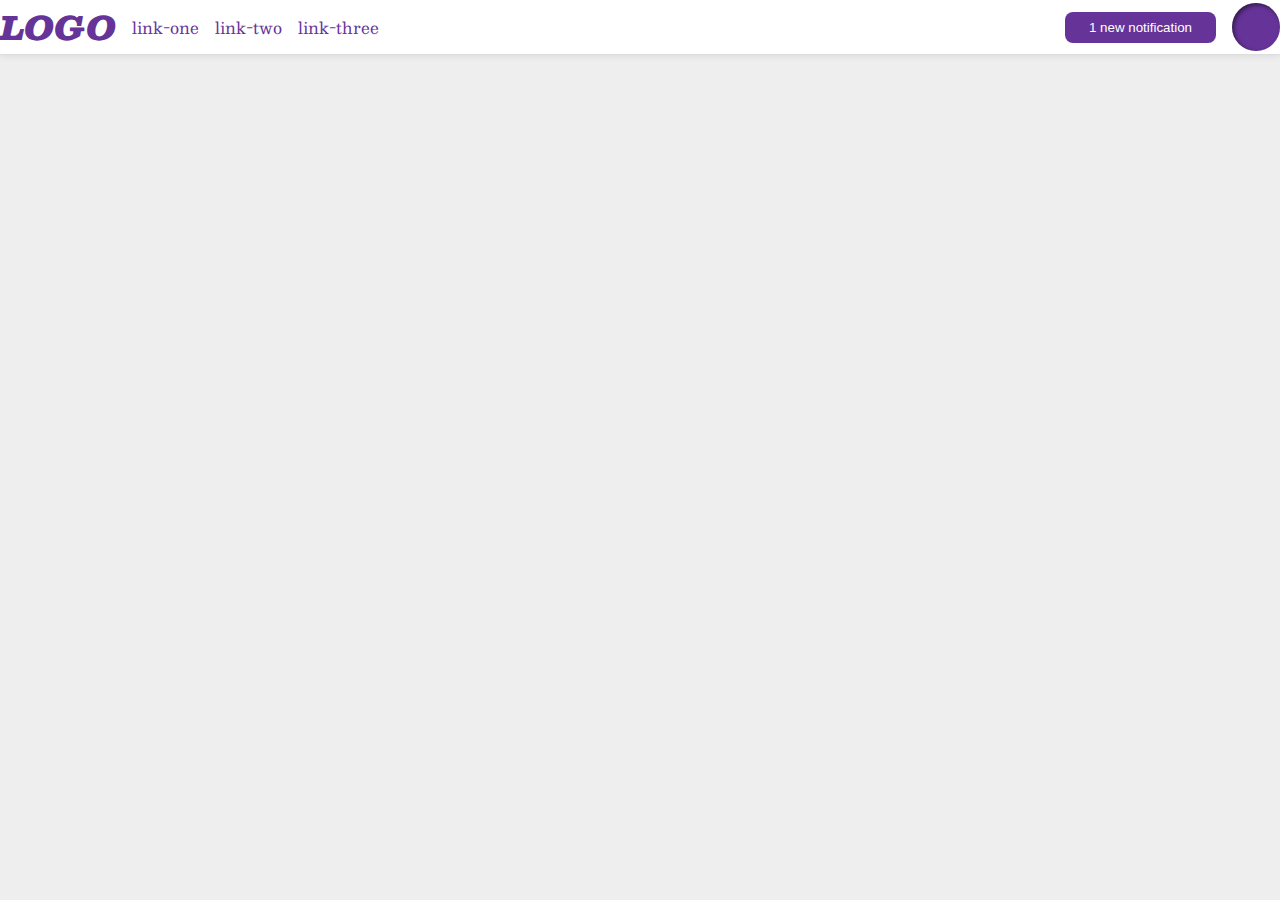
<file: flex/03-flex-header-2/index.html>
<!DOCTYPE html>
<html lang="en">
  <head>
    <meta charset="UTF-8">
    <meta http-equiv="X-UA-Compatible" content="IE=edge">
    <meta name="viewport" content="width=device-width, initial-scale=1.0">
    <title>Flex Header 2</title>
    <link rel="stylesheet" href="style.css">
  </head>
  <body>
    <div class="header">
      <div class="left">
        <div class="logo">
          LOGO
        </div>
        <ul class="links">
          <li><a href="https://google.com">link-one</a></li>
          <li><a href="https://google.com">link-two</a></li>
          <li><a href="https://google.com">link-three</a></li>
        </ul>
      </div>
      <div class="right">
        <button class="notifications">
          1 new notification
        </button>
        <div class="profile-image"></div>
      </div>
    </div>
  </body>
</html>
</file>
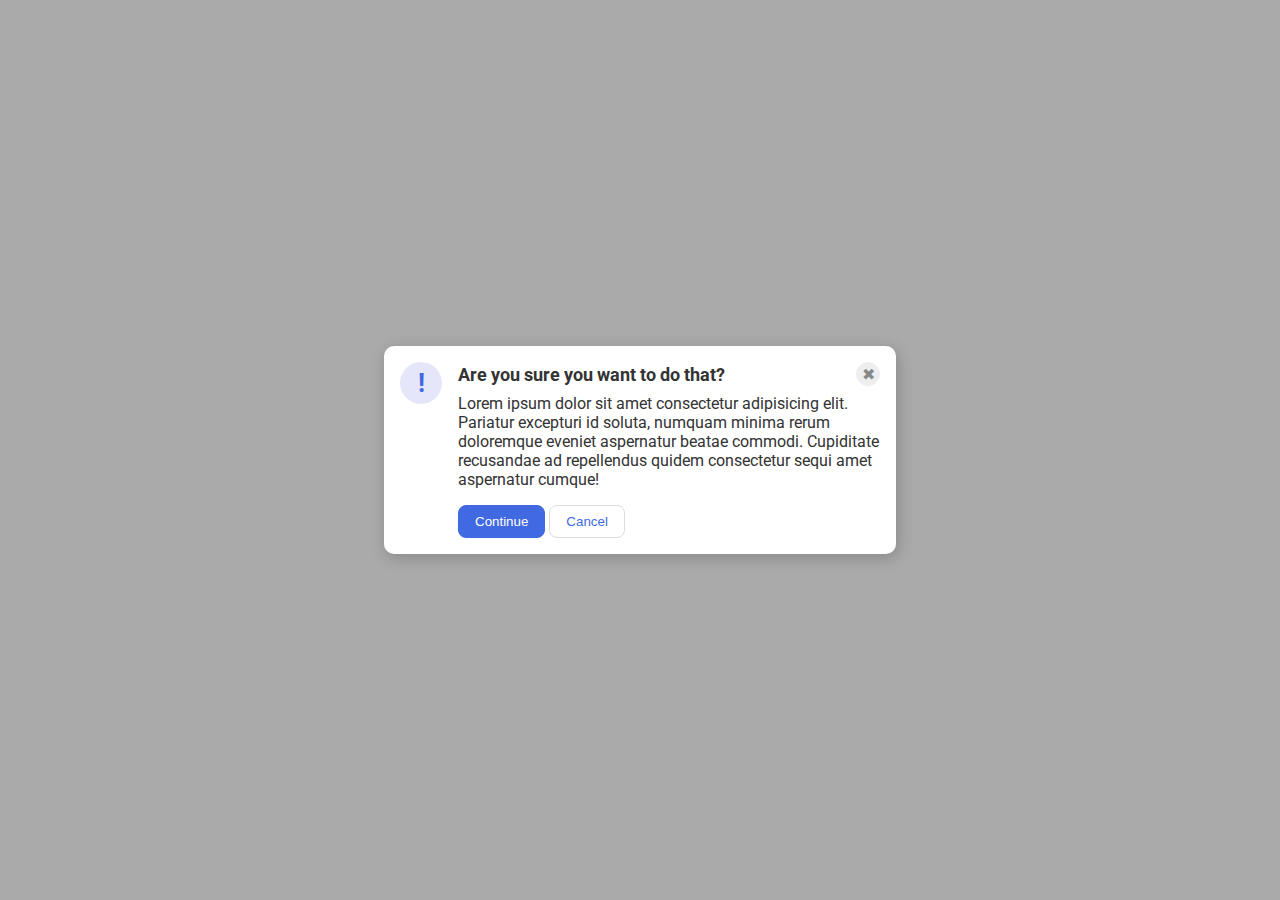
<file: flex/05-flex-modal/index.html>
<!DOCTYPE html>
<html lang="en">
  <head>
    <meta charset="UTF-8">
    <meta http-equiv="X-UA-Compatible" content="IE=edge">
    <meta name="viewport" content="width=device-width, initial-scale=1.0">
    <link rel="stylesheet" href="style.css">
    <title>Modal</title>
  </head>
  <body>
    <div class="modal">
      <div class="icon">!</div>
      <div class="cont">
      <div class="header">Are you sure you want to do that?
      <button class="close-button">✖</button>
      </div>
      <div class="text">Lorem ipsum dolor sit amet consectetur adipisicing elit. Pariatur excepturi id soluta, numquam minima rerum doloremque eveniet aspernatur beatae commodi. Cupiditate recusandae ad repellendus quidem consectetur sequi amet aspernatur cumque!</div>
      <button class="continue">Continue</button>
      <button class="cancel">Cancel</button>
    </div>
    </div>
  </body>
</html>
</file>
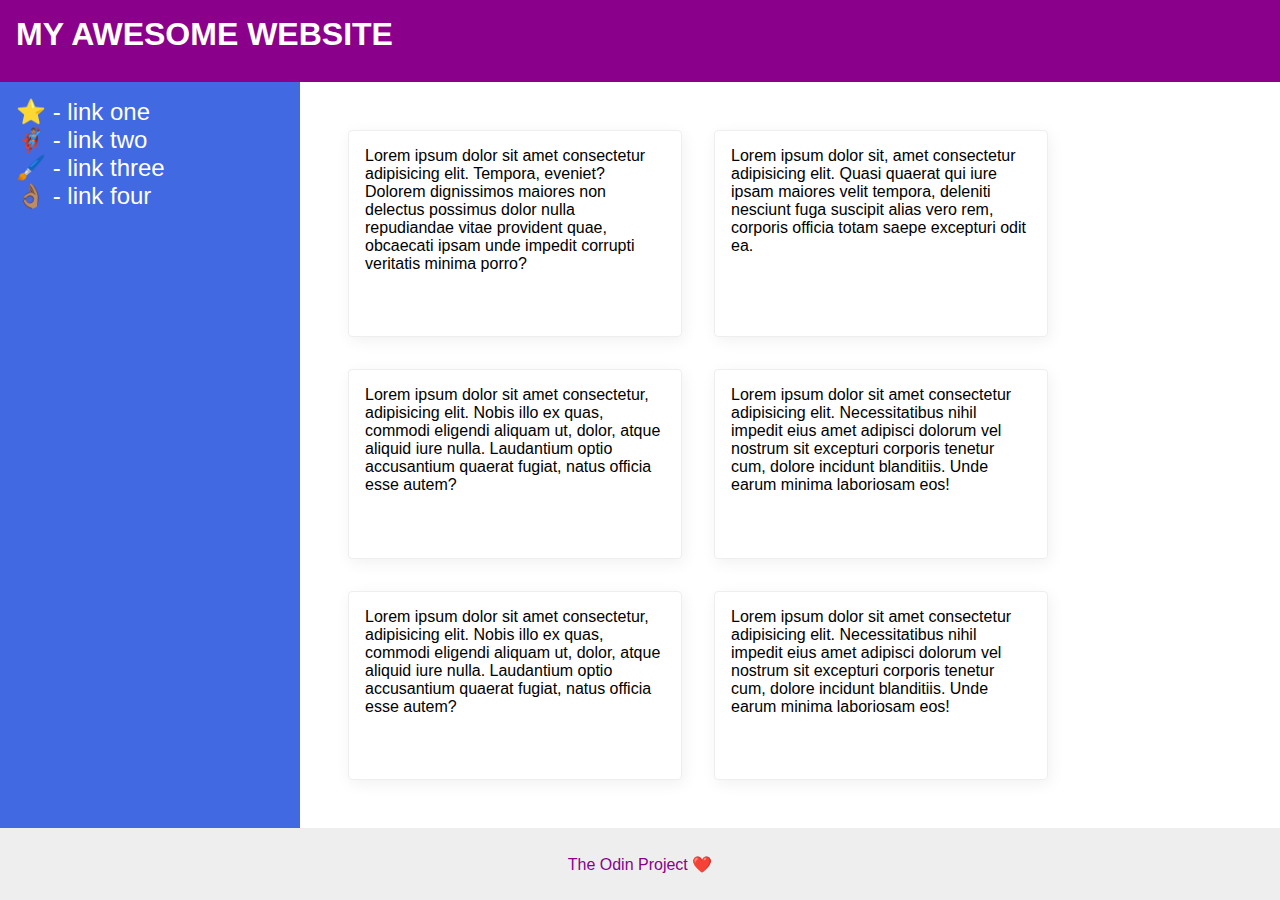
<file: flex/07-flex-layout-2/index.html>
<!DOCTYPE html>
<html lang="en">
  <head>
    <meta charset="UTF-8">
    <meta http-equiv="X-UA-Compatible" content="IE=edge">
    <meta name="viewport" content="width=device-width, initial-scale=1.0">
    <title>The Holy Grail</title>
    <link rel="stylesheet" href="style.css">
  </head>
  <body>
    <div class="header">
      MY AWESOME WEBSITE
    </div>
    <div class="body">
    <div class="sidebar">
      <ul>
        <li><a href="#">⭐ - link one</a></li>
        <li><a href="#">🦸🏽‍♂️ - link two</a></li>
        <li><a href="#">🖌️ - link three</a></li>
        <li><a href="#">👌🏽 - link four</a></li>
      </ul>
    </div>
    <div class="cont">
    <div class="card">Lorem ipsum dolor sit amet consectetur adipisicing elit. Tempora, eveniet? Dolorem dignissimos maiores non delectus possimus dolor nulla repudiandae vitae provident quae, obcaecati ipsam unde impedit corrupti veritatis minima porro?</div>
    <div class="card">Lorem ipsum dolor sit, amet consectetur adipisicing elit. Quasi quaerat qui iure ipsam maiores velit tempora, deleniti nesciunt fuga suscipit alias vero rem, corporis officia totam saepe excepturi odit ea.</div>
    <div class="card">Lorem ipsum dolor sit amet consectetur, adipisicing elit. Nobis illo ex quas, commodi eligendi aliquam ut, dolor, atque aliquid iure nulla. Laudantium optio accusantium quaerat fugiat, natus officia esse autem?</div>
    <div class="card">Lorem ipsum dolor sit amet consectetur adipisicing elit. Necessitatibus nihil impedit eius amet adipisci dolorum vel nostrum sit excepturi corporis tenetur cum, dolore incidunt blanditiis. Unde earum minima laboriosam eos!</div>
    <div class="card">Lorem ipsum dolor sit amet consectetur, adipisicing elit. Nobis illo ex quas, commodi eligendi aliquam ut, dolor, atque aliquid iure nulla. Laudantium optio accusantium quaerat fugiat, natus officia esse autem?</div>
    <div class="card">Lorem ipsum dolor sit amet consectetur adipisicing elit. Necessitatibus nihil impedit eius amet adipisci dolorum vel nostrum sit excepturi corporis tenetur cum, dolore incidunt blanditiis. Unde earum minima laboriosam eos!</div>
    </div>
    </div>
    <div class="footer">
      The Odin Project ❤️
    </div>
  </body>
</html>
</file>
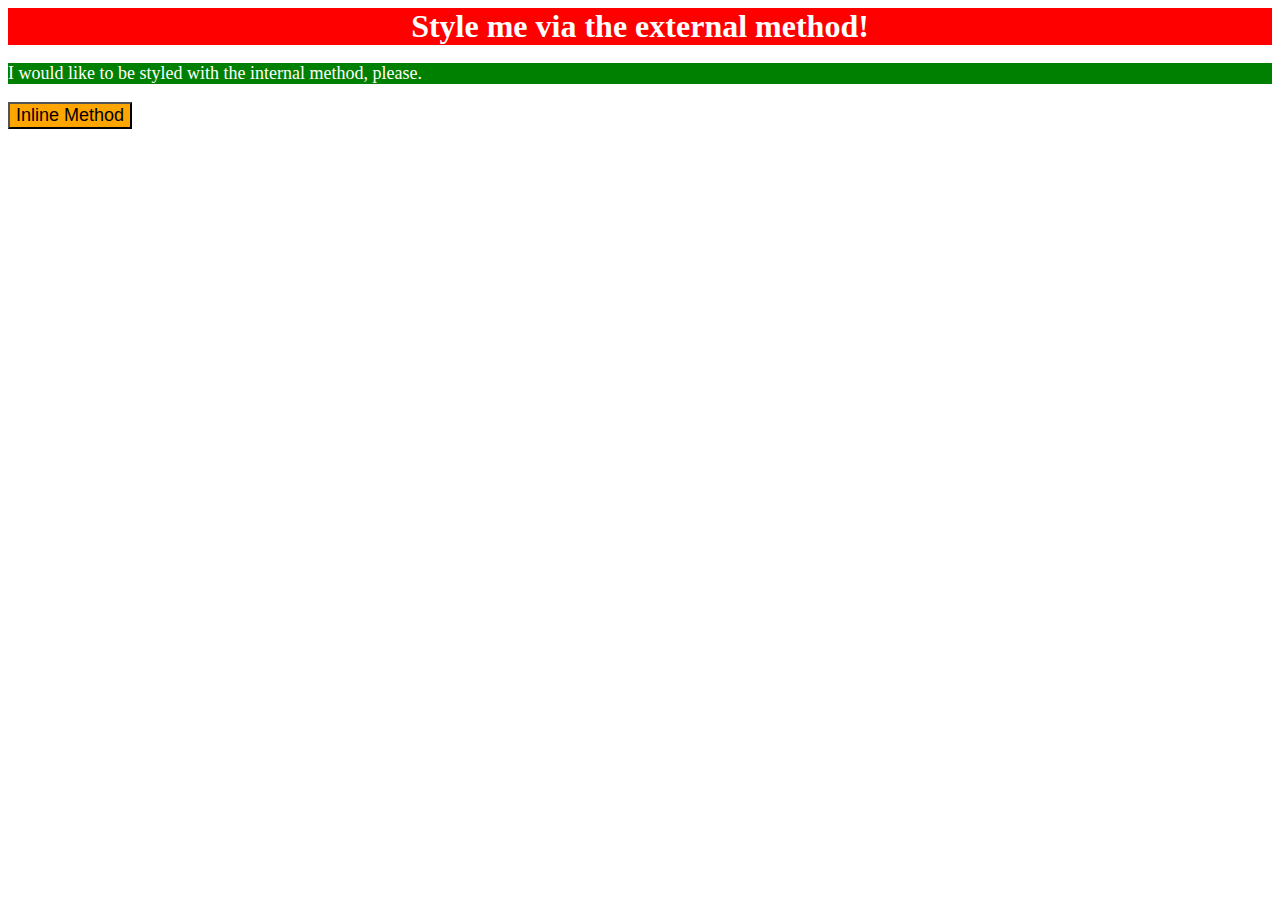
<file: foundations/01-css-methods/index.html>
<!DOCTYPE html>
<html lang="en">
  <head>
    <meta charset="UTF-8">
    <meta http-equiv="X-UA-Compatible" content="IE=edge">
    <meta name="viewport" content="width=device-width, initial-scale=1.0">
    <link rel="stylesheet" href="styles.css">
    <title>Methods for Adding CSS</title>
    <style>
      p {
        background-color: green;
        color: white;
        font-size: 18px;
      }
    </style>
  </head>
  <body>
    <div>Style me via the external method!</div>
    <p>I would like to be styled with the internal method, please.</p>
    <button style="background-color: orange; font-size: 18px;">Inline Method</button>
  </body>
</html>
</file>
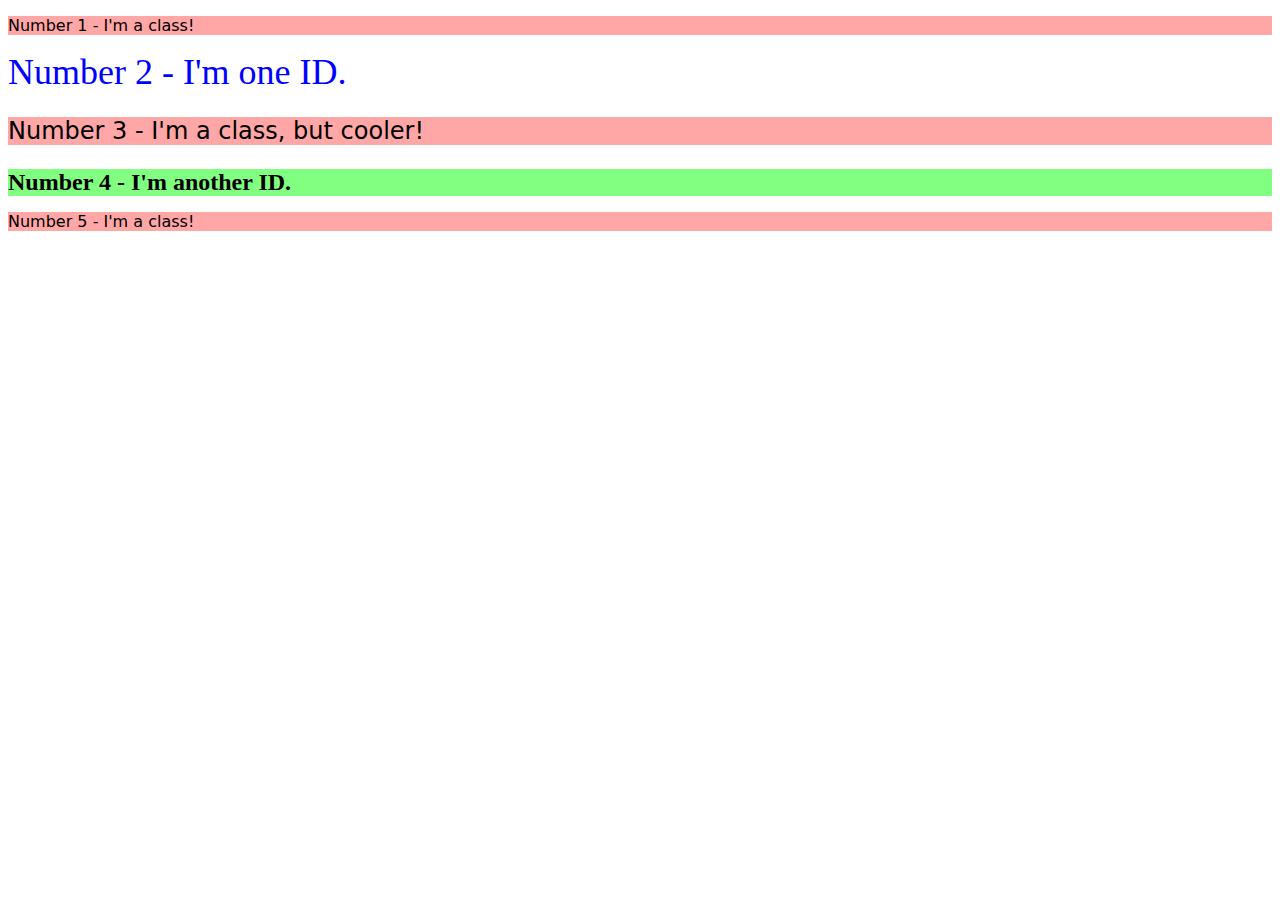
<file: foundations/02-class-id-selectors/index.html>
<!DOCTYPE html>
<html lang="en">
  <head>
    <meta charset="UTF-8">
    <meta http-equiv="X-UA-Compatible" content="IE=edge">
    <meta name="viewport" content="width=device-width, initial-scale=1.0">
    <title>Class and ID Selectors</title>
    <link rel="stylesheet" href="style.css">
  </head>
  <body>
    <p class="odd">Number 1 - I'm a class!</p>
    <div id="second">Number 2 - I'm one ID.</div>
    <p class="odd diff-font-size">Number 3 - I'm a class, but cooler!</p>
    <div class="diff-font-size" id="fourth">Number 4 - I'm another ID.</div>
    <p class="odd">Number 5 - I'm a class!</p>
  </body>
</html>
</file>
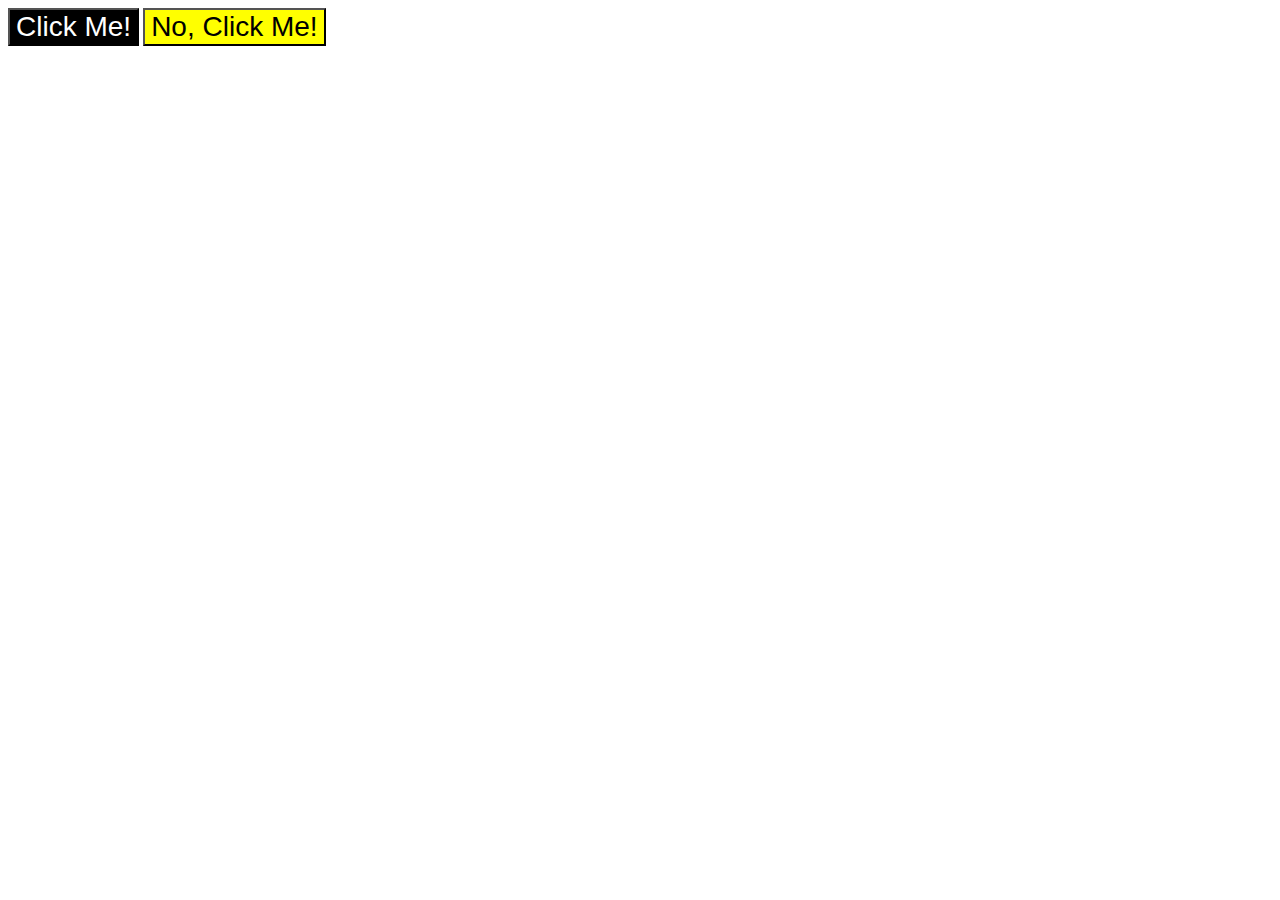
<file: foundations/03-grouping-selectors/index.html>
<!DOCTYPE html>
<html lang="en">
  <head>
    <meta charset="UTF-8">
    <meta http-equiv="X-UA-Compatible" content="IE=edge">
    <meta name="viewport" content="width=device-width, initial-scale=1.0">
    <title>Grouping Selectors</title>
    <link rel="stylesheet" href="style.css">
  </head>
  <body>
    <button class="first">Click Me!</button>
    <button class="second">No, Click Me!</button>
  </body>
</html>
</file>
<file: flex/03-flex-header-2/style.css>
/* this is some magical font-importing.  
you'll learn about it later. */
@import url('https://fonts.googleapis.com/css2?family=Besley:ital,wght@0,400;1,900&display=swap');

body {
  margin: 0;
  background: #eee;
  font-family: Besley, serif;
}

.header {
  background: white;
  border-bottom: 1px solid #ddd;
  box-shadow: 0 0 8px rgba(0,0,0,.1);
  display: flex;
  justify-content: space-between;
}

.profile-image {
  background: rebeccapurple;
  box-shadow: inset 2px 2px 4px rgba(0,0,0,.5);
  border-radius: 50%;
  width: 48px;
  height: 48px;
}

.logo {
  color: rebeccapurple;
  font-size: 32px;
  font-weight: 900;
  font-style: italic;
}

button {
  border: none;
  border-radius: 8px;
  background: rebeccapurple;
  color: white;
  padding: 8px 24px;
}

a {
  /* this removes the line under our links */
  text-decoration: none;
  color: rebeccapurple;
}

ul {
  list-style-type: none;
  display: flex;
  margin: 0;
  padding: 0;
  gap: 16px;
}

.right, .left {
  display: flex;
  align-items: center;
  gap: 16px;
}
</file>
<file: flex/05-flex-modal/style.css>
@import url('https://fonts.googleapis.com/css2?family=Roboto:wght@400;700&display=swap');

html, body {
  height: 100%;
}

body {
  font-family: Roboto, sans-serif;
  margin: 0;
  background: #aaa;
  color: #333;
  /* I'll give you this one for free lol */
  display: flex;
  align-items: center;
  justify-content: center;
}

.modal {
  background: white;
  width: 480px;
  border-radius: 10px;
  box-shadow: 2px 4px 16px rgba(0,0,0,.2);
  display: flex;
  gap: 16px;
  padding: 16px;
}

.icon {
  color: royalblue;
  font-size: 26px;
  font-weight: 700;
  background: lavender;
  width: 42px;
  height: 42px;
  border-radius: 50%;
  display: flex;
  align-items: center;
  justify-content: center;
  flex-shrink: 0;
}

.header {
  display: flex;
  align-items: center;
  justify-content: space-between;
  font-weight: 700;
  margin-bottom: 8px;
  font-size: 18px;
}

.text {
  margin-bottom: 16px;
}

.close-button {
  background: #eee;
  border-radius: 50%;
  color: #888;
  font-weight: 400;
  font-size: 16px;
  height: 24px;
  width: 24px;
  display: flex;
  align-items: center;
  justify-content: center;
  border: 1px solid #eee;
  padding: 0;
}

button {
  cursor: pointer;
  padding: 8px 16px;
  border-radius: 8px;
}

button.continue {
  background: royalblue;
  border: 1px solid royalblue;
  color: white;
}

button.cancel {
  background: white;
  border: 1px solid #ddd;
  color: royalblue;
}
</file>
<file: flex/07-flex-layout-2/style.css>
body {
  font-family: -apple-system, BlinkMacSystemFont, 'Segoe UI', Roboto, Oxygen, Ubuntu, Cantarell, 'Open Sans', 'Helvetica Neue', sans-serif;
  margin: 0;
  min-height: 100vh;
  flex-direction: column;
  display: flex;
}

.header {
  height: 50px;
  background: darkmagenta;
  color: white;
  align-items: center;
  padding: 16px;
  font-size: 32px;
  font-weight: 900;
}

.body {
  display: flex;
  flex: 1;
}

.footer {
  height: 72px;
  background: #eee;
  color: darkmagenta;
  display: flex;
  align-items: center;
  justify-content: center;
}

.sidebar {
  width: 300px;
  background: royalblue;
  box-sizing: border-box;
  flex-shrink: 0;
  padding: 16px;
}

.card {
  border: 1px solid #eee;
  box-shadow: 2px 4px 16px rgba(0,0,0,.06);
  border-radius: 4px;
}

ul {
  list-style-type: none;
  margin: 0;
  padding: 0;
}

a {
  color: white;
  text-decoration: none;
  font-size: 24px;
}

.cont {
  flex-wrap: wrap;
  display: flex;
  padding: 48px;
  gap: 32px;
}

.card {
  padding: 16px;
  width: 300px;
}
</file>
<file: foundations/01-css-methods/styles.css>
div {
    background-color: red;
    color: white;
    font-size: 32px;
    text-align: center;
    font-weight: bold;
}
</file>
<file: foundations/02-class-id-selectors/style.css>
.odd {
    background-color: rgb(255, 167, 167);
    font-family: Verana, "DejaVu Sans", sans-serif;
}

.diff-font-size {
    font-size: 24px;
}

#second {
    color: #0000ff;
    font-size: 36px;
}

#fourth {
    background-color: hsl(120, 100%, 75%);
    font-weight: bold;
}
</file>
<file: foundations/03-grouping-selectors/style.css>
.first,
.second {
    font-size: 28px;
    font-family: Helvetica, "Times New Roman", sans-serif;
}

.first {
    background-color: black;
    color: white;
}

.second {
    background-color: yellow;
}
</file>
